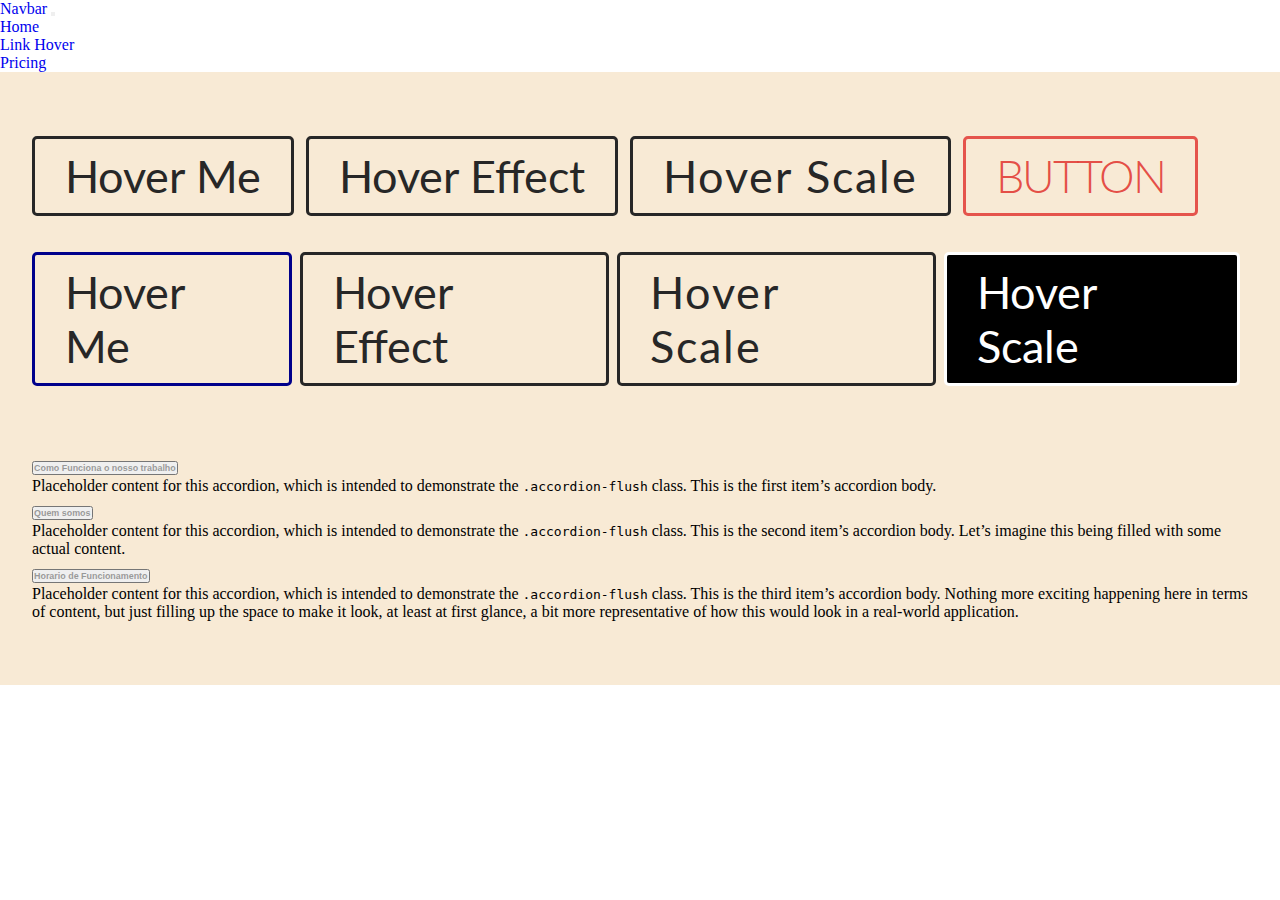
<file: creative_buttons3D/index.html>
<!DOCTYPE html>
<html lang="en">

<head>
  <meta charset="UTF-8">
  <meta name="viewport" content="width=device-width, initial-scale=1.0">
  <link rel="stylesheet" href="css/style.css">
  <link rel="preconnect" href="https://fonts.googleapis.com">
      <link href="https://cdn.jsdelivr.net/npm/bootstrap@5.3.8/dist/css/bootstrap.min.css" rel="stylesheet"
        integrity="sha384-sRIl4kxILFvY47J16cr9ZwB07vP4J8+LH7qKQnuqkuIAvNWLzeN8tE5YBujZqJLB" crossorigin="anonymous">

  <link rel="preconnect" href="https://fonts.gstatic.com" crossorigin>
  <link
    href="https://fonts.googleapis.com/css2?family=Lato:ital,wght@0,100;0,300;0,400;0,700;0,900;1,100;1,300;1,400;1,700;1,900&display=swap"
    rel="stylesheet">
  <title>Buttons Creat3D</title>
</head>

<body>
  <header class="header--container">
  <nav class="navbar navbar-expand-lg bg-body-tertiary px-4 ">
    <div class="container-fluid d-flex ">
      <a class="navbar-brand  me-p-5" href="#">Navbar</a>
      <button class="navbar-toggler" type="button" data-bs-toggle="collapse" data-bs-target="#navbarNav"
        aria-controls="navbarNav" aria-expanded="false" aria-label="Toggle navigation">
        <span class="navbar-toggler-icon"></span>
      </button>
      <div class="collapse navbar-collapse" id="navbarNav" >
        <ul class="navbar-nav" style="margin-left: auto;">
          <li class="nav-item">
            <a class="nav-link active" aria-current="page" href="#">Home</a>
          </li>
          <li class="nav-item">
            <a class="nav-link" href="#">Link Hover</a>
          </li>
          <li class="nav-item">
            <a class="nav-link" href="#">Pricing</a>
          </li>
          
        </ul>
      </div>
    </div>
  </nav>
  </header>
  <div class="container">
    <div class="wrapper">
      <div class="hover--1">
    <a href="#" data-hover="hoverme">Hover Me</a>
    <a href="#" data-hover="hovereffect">Hover Effect</a>
    <a href="#" data-hover="hoverescale">Hover Scale</a>
    <a href="#" data-hover="hoverbutton">Button</a>
    </div>
<!-- HOVER 2 -->
          <div class="hover--2">
            <a href="#" data-hover="hoverYeah">Hover Me</a>
            <a href="#" data-hover="hovereffect">Hover Effect</a>
            <a href="#" data-hover="hoverescale">Hover Scale</a>
            <a href="#" data-hover="hoverscale">Hover Scale</a>
          </div>
    </div>
<div class="accordion accordion-flush" id="accordionFlushExample">
  <div class="accordion-item">
    <h2 class="accordion-header">
      <button class="accordion-button collapsed" type="button" data-bs-toggle="collapse"
        data-bs-target="#flush-collapseOne" aria-expanded="false" aria-controls="flush-collapseOne">
        <h6 style="color: rgba(128, 128, 128, 0.781);">Como Funciona o nosso trabalho</h6>
      </button>
    </h2>
    <div id="flush-collapseOne" class="accordion-collapse collapse" data-bs-parent="#accordionFlushExample">
      <div class="accordion-body">Placeholder content for this accordion, which is intended to demonstrate the
        <code>.accordion-flush</code> class. This is the first item’s accordion body.</div>
    </div>
  </div>
  <div class="accordion-item">
    <h2 class="accordion-header">
      <button class="accordion-button collapsed" type="button" data-bs-toggle="collapse"
        data-bs-target="#flush-collapseTwo" aria-expanded="false" aria-controls="flush-collapseTwo">
            <h6 style="color: rgba(128, 128, 128, 0.781);">Quem somos</h6>
      </button>
    </h2>
    <div id="flush-collapseTwo" class="accordion-collapse collapse" data-bs-parent="#accordionFlushExample">
      <div class="accordion-body">Placeholder content for this accordion, which is intended to demonstrate the
        <code>.accordion-flush</code> class. This is the second item’s accordion body. Let’s imagine this being filled
        with some actual content.</div>
    </div>
  </div>
  <div class="accordion-item">
    <h2 class="accordion-header">
      <button class="accordion-button collapsed" type="button" data-bs-toggle="collapse"
        data-bs-target="#flush-collapseThree" aria-expanded="false" aria-controls="flush-collapseThree">
        <h6 style="color: rgba(128, 128, 128, 0.781);">Horario de Funcionamento</h6>
      </button>
    </h2>
    <div id="flush-collapseThree" class="accordion-collapse collapse" data-bs-parent="#accordionFlushExample">
      <div class="accordion-body">Placeholder content for this accordion, which is intended to demonstrate the
        <code>.accordion-flush</code> class. This is the third item’s accordion body. Nothing more exciting happening
        here in terms of content, but just filling up the space to make it look, at least at first glance, a bit more
        representative of how this would look in a real-world application.</div>
    </div>
  </div>
</div>
  </div>

    <script src="https://cdn.jsdelivr.net/npm/bootstrap@5.3.8/dist/js/bootstrap.bundle.min.js"
      integrity="sha384-FKyoEForCGlyvwx9Hj09JcYn3nv7wiPVlz7YYwJrWVcXK/BmnVDxM+D2scQbITxI" crossorigin="anonymous"></script>

</body>

</html>
</file>
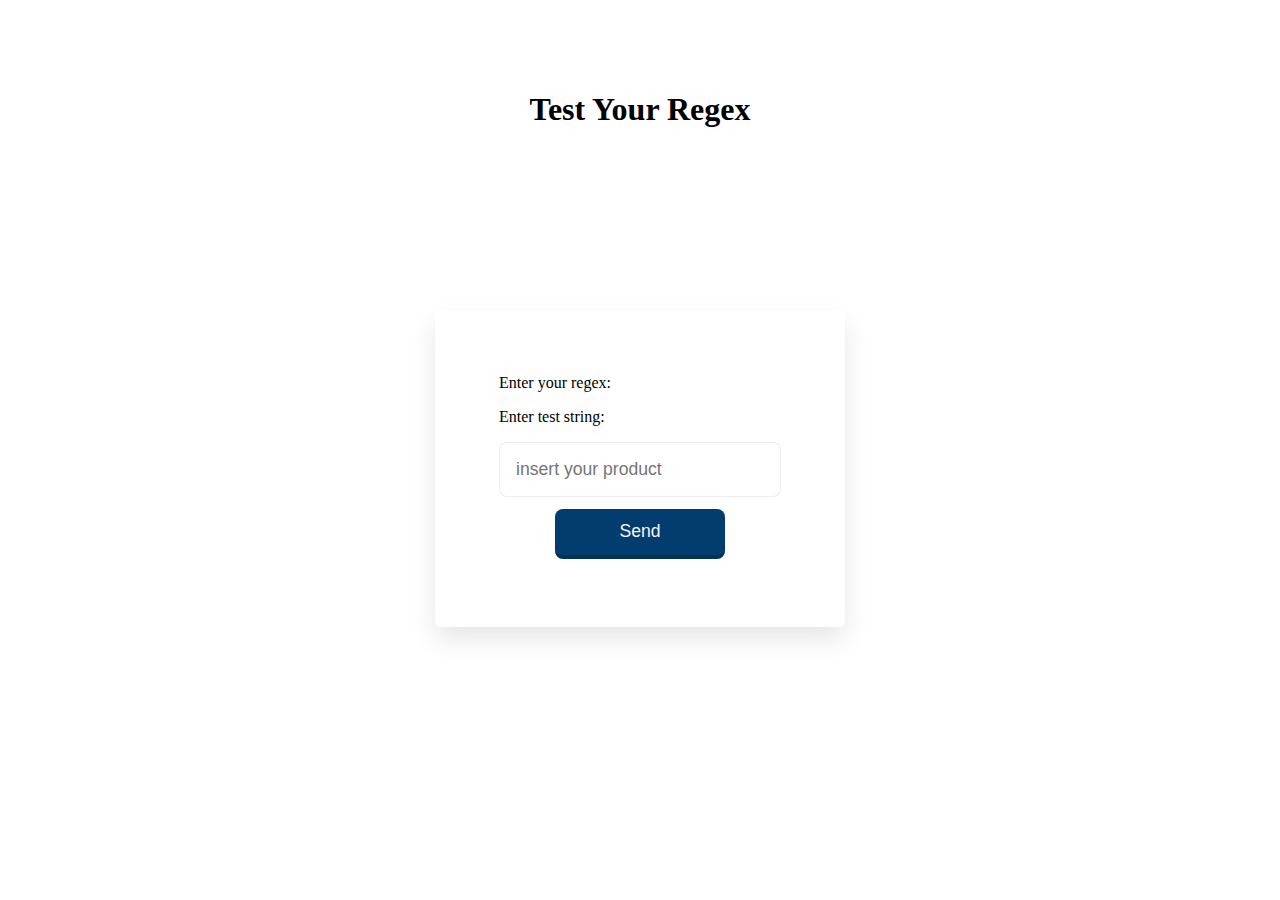
<file: regex/index.html>
<!DOCTYPE html>
<html lang="en">
<head>
  <meta charset="UTF-8">
  <meta name="viewport" content="width=device-width, initial-scale=1.0">
  <link rel="stylesheet" href="style.css">
  <title>Regex Tester</title>
</head>
<body>
  <h1>Test Your Regex</h1>
  <form id="regex-form">
    <label for="regex-input">Enter your regex:</label>

    <label for="test-string">Enter test string:</label>
    <input type="text" id="test-string" name="testString" required placeholder="insert your product">
    <button type="submit">Send</button>
  </form>
  <div id="result"><h1></h1></div>
  <script src="script.js"></script>
</body>

</html>
</file>
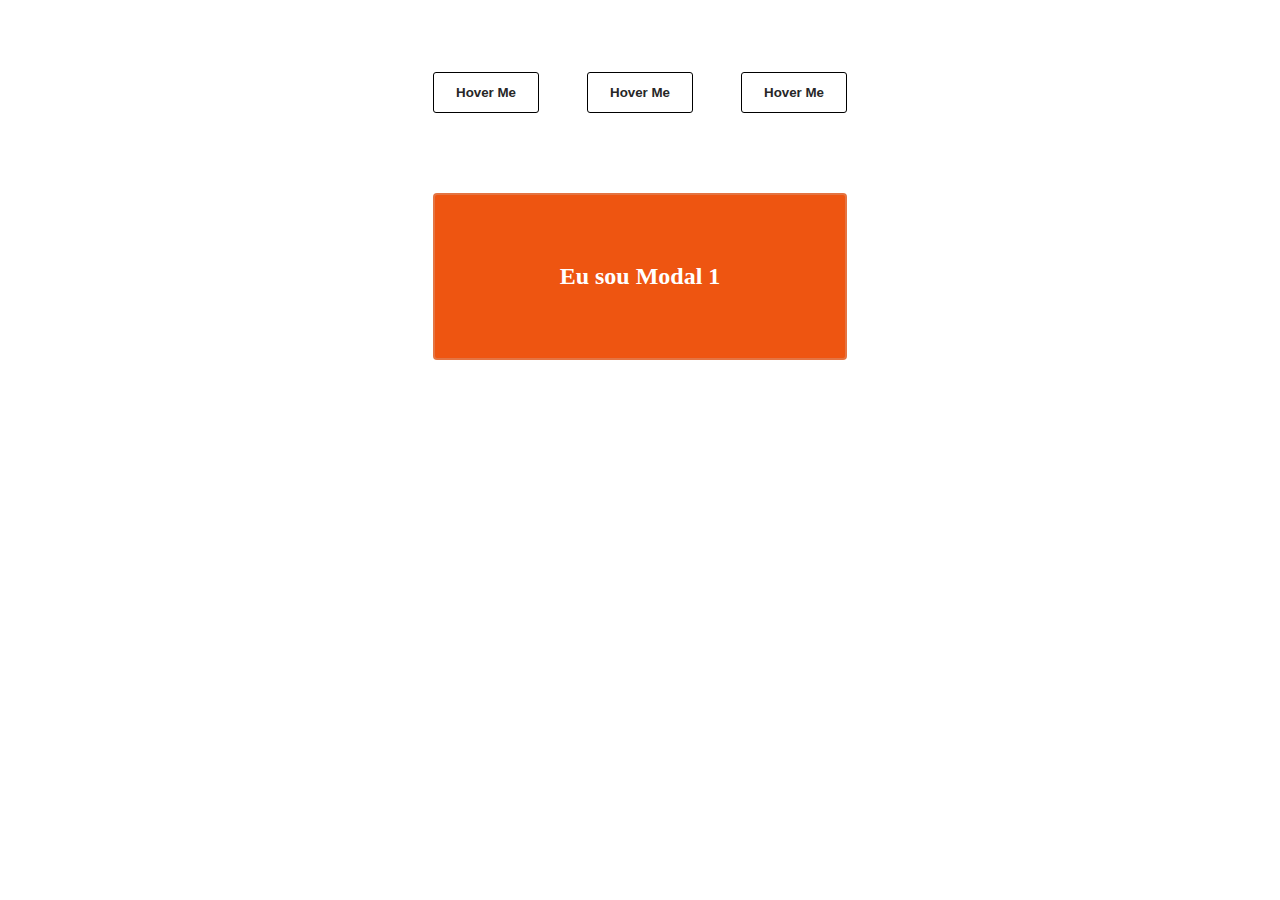
<file: tabActiv.html>
<!DOCTYPE html>
<html lang="en">

<head>
  <meta charset="UTF-8">
  <meta name="viewport" content="width=device-width, initial-scale=1.0">
  <link rel="stylesheet" href="css/style.css">
  <title>Document</title>
</head>


<body>
  <div class="app">
   
    <header class="header">
      <button data-btn="1">Hover Me</button>
      <button data-btn="2">Hover Me</button>
      <button data-btn="3">Hover Me</button>

      <div class="container--modal hidden" data-modal="1">
        <form action="">
          <h2>Eu sou Modal 1</h2>
        </form>
      </div>
   

      <div class="container--modal hidden" data-modal="2">
        <form action="">
          <h2>Eu sou Modal 2 </h2>
        </form>
      </div>
   

      <div class="container--modal hidden" data-modal="3">
        <form action="">
          <h2>Eu sou Modal 3 </h2>
        </form>
      </div>
    
    </header>
  </div>

  <script>

    const btn = document.querySelectorAll("[data-btn]");

    const all = document.querySelectorAll("[data-modal]")
    console.log(all[0].classList.add("ativo"))
    btn.forEach(btn => btn.addEventListener("click", openmodal))
    function openmodal(e) {
      const id = e.target.dataset.btn
      all.forEach(el => {

        document.querySelector(".ativo")?.classList.remove("ativo")
  
      })
      let modall = document.querySelector(`[data-modal="${id}"]`)

      modall.classList.add("ativo")
      modall.classList.add("hidden")
    }


  </script>
</body>

</html>
</file>
<file: creative_buttons3D/css/style.css>
::before,
::after,
* {
  margin: 0;
  padding: 0;
  box-sizing: border-box;
  text-decoration: none !important;
  --fontDefault: "Lato", sans-serif;
}

.container {
  display: grid;
  gap: 4rem;
background: #f7e6cdd7;
padding: 4rem 2rem;
}
.hover--1 {
  margin-bottom: 2rem;
}
a[data-hover] {
  display: inline-block;
  margin-right: 8px;
  padding: 10px 30px;
  color: #272727;
  font-family: var(--fontDefault);
  font-size: 45px;
  border: 3px solid currentColor;
  position: relative;
  overflow: hidden;
  transition: all 1s;
  border-radius: 5px;
}
a[data-hover="hoverme"] {
  display: inline-block;
  margin-right: 8px;
  padding: 10px 30px;
  color: #272727;
  font-family: var(--fontDefault);
  font-size: 45px;
  border: 3px solid currentColor;
  position: relative;
  overflow: hidden;
  transition: all 1s;
  border-radius: 5px;
  &::before {
    content: "";
    position: absolute;
    z-index: -1;
    left: 0;
    top: 0;
    width: 100%;
    height: 100%;
    background: #fb4;
    transform-origin: bottom left;
    /* transform: rotateX(-180deg); */
    transform: rotate(-90deg);

    transition: transform 1s;
  }
  &:hover::before {
    transform: rotate(0);
    background-color: #f4bf30;
  }
  &:hover {
    color: #fff;
    transition-delay: 0.4s;
  }
}

/* BUTTON EFFECT HOVER */

a[data-hover="hovereffect"] {
  position: relative;
  transition: all 1s;
  &::before {
    content: "";
    position: absolute;
    left: 0;
    top: 0;
    width: 100%;
    height: 100%;
    background: linear-gradient(90deg, #e19704, #c23004);
    /* transition:  transform 1s; */
    /* transform: rotateY(90deg); */
    transform: translateX(-100%);
    transform-origin: center left;
    transition: all 1s;
    z-index: -1;
  }
  &:hover::before {
    /* transform: rotateY(0); */
    transform: translateX(0);
    background: linear-gradient(-90deg, #e19704, #c23004);
    transition-behavior: 2s;
  }
  &:hover {
    color: #fff;
    transition-delay: 0.3s;
    box-shadow: 0 0 0 4px #031501 inset;
  }
}

a[data-hover="hoverescale"] {
  letter-spacing: 2px;
  position: relative;
  transition: 1s;
  &::before {
    content: "";
    position: absolute;
    left: 0;
    top: 0;
    width: 100%;
    height: 100%;
    background: #c23004;
    z-index: -1;
    transform: rotateX(90deg);
    transition: 1s;
  }

  &::after {
    content: "";
    position: absolute;
    left: 0;
    top: 0;
    width: 100%;
    height: 100%;
    background: #c23004;
    z-index: -1;
    transform: rotateY(90deg);
    transition: 1s;
  }
  &:hover::after {
    transform: rotateY(0deg);
  }
  &:hover::before {
    transform: rotateX(0deg);
  }

  &:hover {
    color: #fff;
  }
}

/* Hover Button */

a[data-hover="hoverbutton"] {
  border: 3px solid #e1332dd1;
  color: #e1332dd8;
  text-transform: uppercase;
  letter-spacing: -2px;
  font-weight: 300;
  transition: all 0.5s;
  &:hover {
    font-weight: 900;
    letter-spacing: 10px;
    border: 4px solid #e1332dd1;
  }
}

/* HOVER EFFECT 2 */
.hover--2 {
  display: flex;
}

a[data-hover="hoverYeah"] {
  position: relative;
  border-color: darkblue;
  overflow: hidden;
  transition: all 1s;
  padding: 20px inherit;
}
a[data-hover="hoverYeah"]::before {
  content: "Yeah";
  position: absolute;
  left: 0;
  top: 0;
  background-color: #e31;
  color: white;
  width: 100%;
  height: 100%;
  z-index: -1;
  transform: translateY(-100%);
  transition: all 1s;
  display: flex;
  align-items: center;
  justify-content: center;
}
a[data-hover="hoverYeah"]:hover::before {
  transform: translateY(0);
  z-index: 0;
}


a[data-hover="hoverscale"]{
  background: #000;
  color: white;
overflow: hidden;
  &::before{
    display: flex !important;
    align-items: center;
    justify-content: center;
    margin: 0 auto;
    content: "Hover Scale";
    position: absolute;
    left: 0;
    top: 0;
    opacity: 0;
    transform: scale(2);
    transition: all 1s;

  }
  &:hover::before{
  transform: scale(1);
  opacity: 1;
 
  color: #fff;
}
&:hover{
  color: transparent;
}

}
</file>
<file: regex/style.css>
* {
  padding: 0;
  margin: 0;
  box-sizing: border-box;
}

body {
  display: grid;
  place-items: center;
  min-height: 100vh;
}

form {
  display: flex;
  flex-direction: column;
  gap: 1rem;
  padding: 4rem;
  width: 410px;
  border-radius: 6px;
  background: rgba(255, 255, 255, 0.97);
  box-shadow: 0 12px 26px rgba(0, 0, 0, 0.1),
    0 -12px 20px rgba(255, 255, 255, 0.97);
}
input {
  padding: 1rem;
  border-radius: 8px;
  border: none;
  outline: none;
  font-size: 1.1rem;
  border: 1px solid rgba(70, 69, 69, 0.1);
      outline: 1.5px solid transparent;
  box-sizing: border-box;
  transition: outline .5s;
  &:focus-within{
    outline: 1.5px solid #0475b2;
      border: 1px solid transparent;
  }
}

button {
  padding: 0.8rem 4rem;
  border-radius: 8px;
  border: none;
  outline: none;
  font-size: 1.1rem;
  width: max-content;
  text-align: center;
  align-self: center;
  background: #033c6e;
  transition: border-bottom 0.1s;
  transform: translate3d(0, -4px, 0);
  transition-delay: 0.4s;
  transform-origin: bottom;
  color: #f5f5f5;
  cursor: pointer;
  border-bottom: 4px solid #013450;
  &:hover {
    background: #013450;
   border: none;
    color: #f0ece4;
    transition: border-bottom 0.1s;
  }
}

input.sucess{
outline-color:  lime !important;
}

input.error{
outline-color:  crimson !important;
}
</file>
<file: css/style.css>
.app {
  display: flex;
  justify-content: center;
  align-items: center;
  perspective: 500px;
}

img {
  display: block;
  width: 300px;
  margin: auto;
  margin-top: 40px;
  transform: rotateX(0);
  transition: transform 1s;
  transform-origin: top;
  cursor: pointer;
  padding: 40px;
  &:hover {
    transform: rotateY(90deg);
    padding-bottom: 4rem;
    opacity: 0.8;
  }
}

.header {
  overflow: hidden;
  display: grid;
  grid-template-columns: auto auto auto;
  gap: 3rem;
  margin: 0 auto;
  padding: 4rem;

  [data-btn] {
    position: relative;
    border: 1px solid #000;
    inline-size: auto;
    padding: 12px 22px;
    background-color: #fff;
    cursor: pointer;
    transition: all 1s;
    color: #272727;
    font-weight: bold;
    border-radius: 3px;
    overflow: hidden;

    &::before {
      content: "";
      position: absolute;
      left: 0;
      top: 0;
      z-index: -1;
      width: 100%;
      height: 100%;
      transition: transform 1s;
      transform: translate3d(-100%,0,0);
      background: #460ba5;
    }
     &::after {
      content: "";
      position: absolute;
      left: 0;
      top: 0;
      z-index: -1;
      width: 100%;
      height: 100%;
      transition: transform 1s;
      transform: translateY(-100px) !important;
      background: #79ea63;
    }
    &:hover::before{
       transform: translate3d(0,0,0);
       transition: 1s;
    }
     &:hover::after{
       transform: translateY(0);
       transform-origin: right;
       background: rgb(192, 9, 9);
       transition-delay: 1s;
    }
    &:hover{
      color: #fff;
      z-index: 1;
    }
  }
}

figure{
  display: flex;
  justify-content: center;
  margin: 0 auto;
  align-items: center;
  width: 100%;
  height: 100%;
  overflow: hidden;
}
.container--modal{
  position: relative;
  display: block;
  text-align: center;
  border: 2px solid #ccc4;
  border-radius: 4px;
  padding: 3rem;
  grid-column: 1/-1;
  perspective: 200px;
  margin-top: 2rem;
   perspective:500px;
   transition: transform 1s;
}
.ativo{
  display: block !important;
  transition: all 1s;
    color: #fff;


}
[data-modal="1"].ativo{
  background-color: #e51;
  transition-delay: 2s;
}
[data-modal="2"].ativo{
  background-color: rgb(5, 130, 70);
  transition-delay: 9s;

}
[data-modal="3"].ativo{
  background-color: rgb(7, 66, 144);
  transition-delay: 6s;

}
.hidden{
  display: none;
}
</file>
